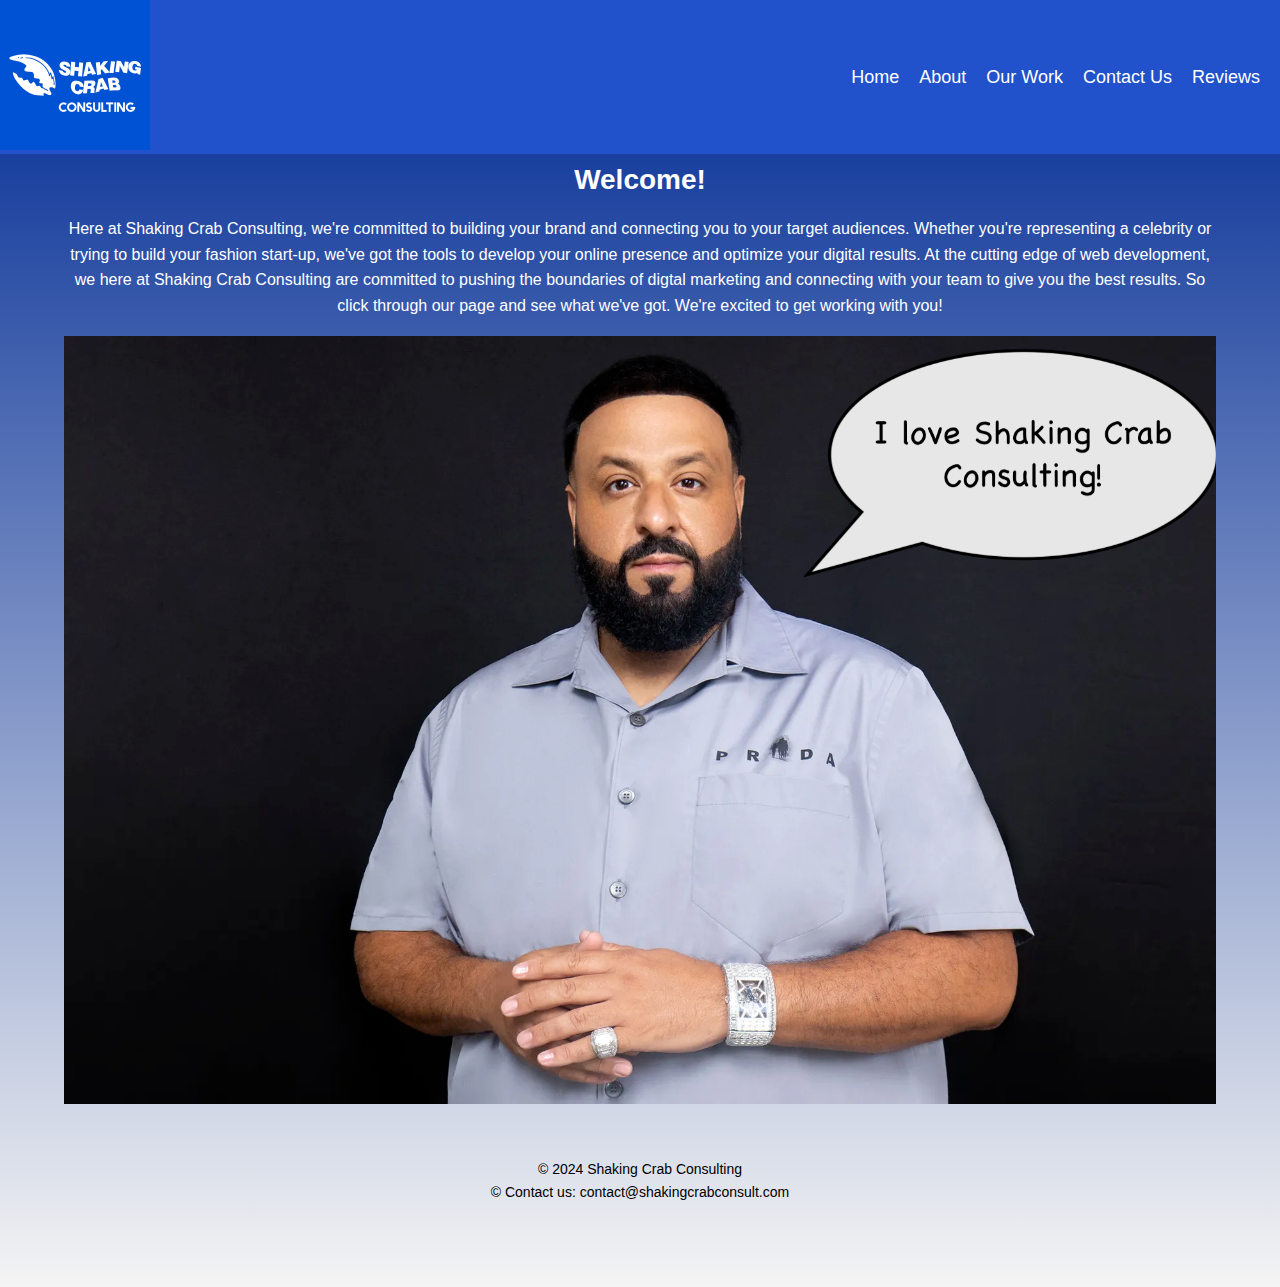
<file: index.html>
<!DOCTYPE html>
<html lang="en">
<head>
  <meta charset="UTF-8">
  <meta name="viewport" content="width=device-width, initial-scale=1.0">
  <title>Home - Shaking Crab Consulting</title>
  <link rel="stylesheet" href="styles.css">
  <style>
    footer{
      color:black; 
    }
  </style>
</head>
<body>
    <header>
      <div>
        <div class="logo">
          <a href="index.html"><img src="logo.png" alt="Logo"></a>
        </div>
      </div>
      <nav>
        <ul>
          <li class="active"><a href="index.html">Home</a></li>
          <li><a href="about.html">About</a></li>
          <li><a href="ourwork.html">Our Work</a></li>
          <li><a href="contact.html">Contact Us</a></li>
          <li><a href="reviews.html">Reviews</a></li>
        </ul>
      </nav>
    </header>
    
    <div class="index-container" style="padding: 5%; width:100%; margin:auto;">
      <main>
        <h2 style="color: white;">Welcome!</h2>
        <p style="color: white;">Here at Shaking Crab Consulting, we're committed to building your brand and connecting you to your target audiences. 
          Whether you're representing a celebrity or trying to build your fashion start-up, we've got the tools to develop your online presence
        and optimize your digital results. At the cutting edge of web development, we here at Shaking Crab Consulting are committed to pushing the boundaries of 
        digtal marketing and connecting with your team to give you the best results. So click through our page and see what we've got. We're excited to get working with you! </p><br>
        <img src="dj.png"  width="100%" height="100%">
        <!-- <h1>Contact Us</h1>
    <div class="contact-form-container">
        <form class="contact-form">
            <label for="name">Your Name:</label>
            <input type="text" id="name" name="name" class="input-text">

            <label for="email">Your Message:</label>
            <textarea id="email" name="email" rows="4" class="input-textarea"></textarea>

            <input type="submit" value="Send" class="submit-button">
        </form>
    </div> -->
        <footer>
          <p>&copy; 2024 Shaking Crab Consulting</p>
          <p>&copy; Contact us: contact@shakingcrabconsult.com</p>
        </footer>
      </main>
    </div>
  
  <script src="script.js"></script>
</body>
</html>
</file>
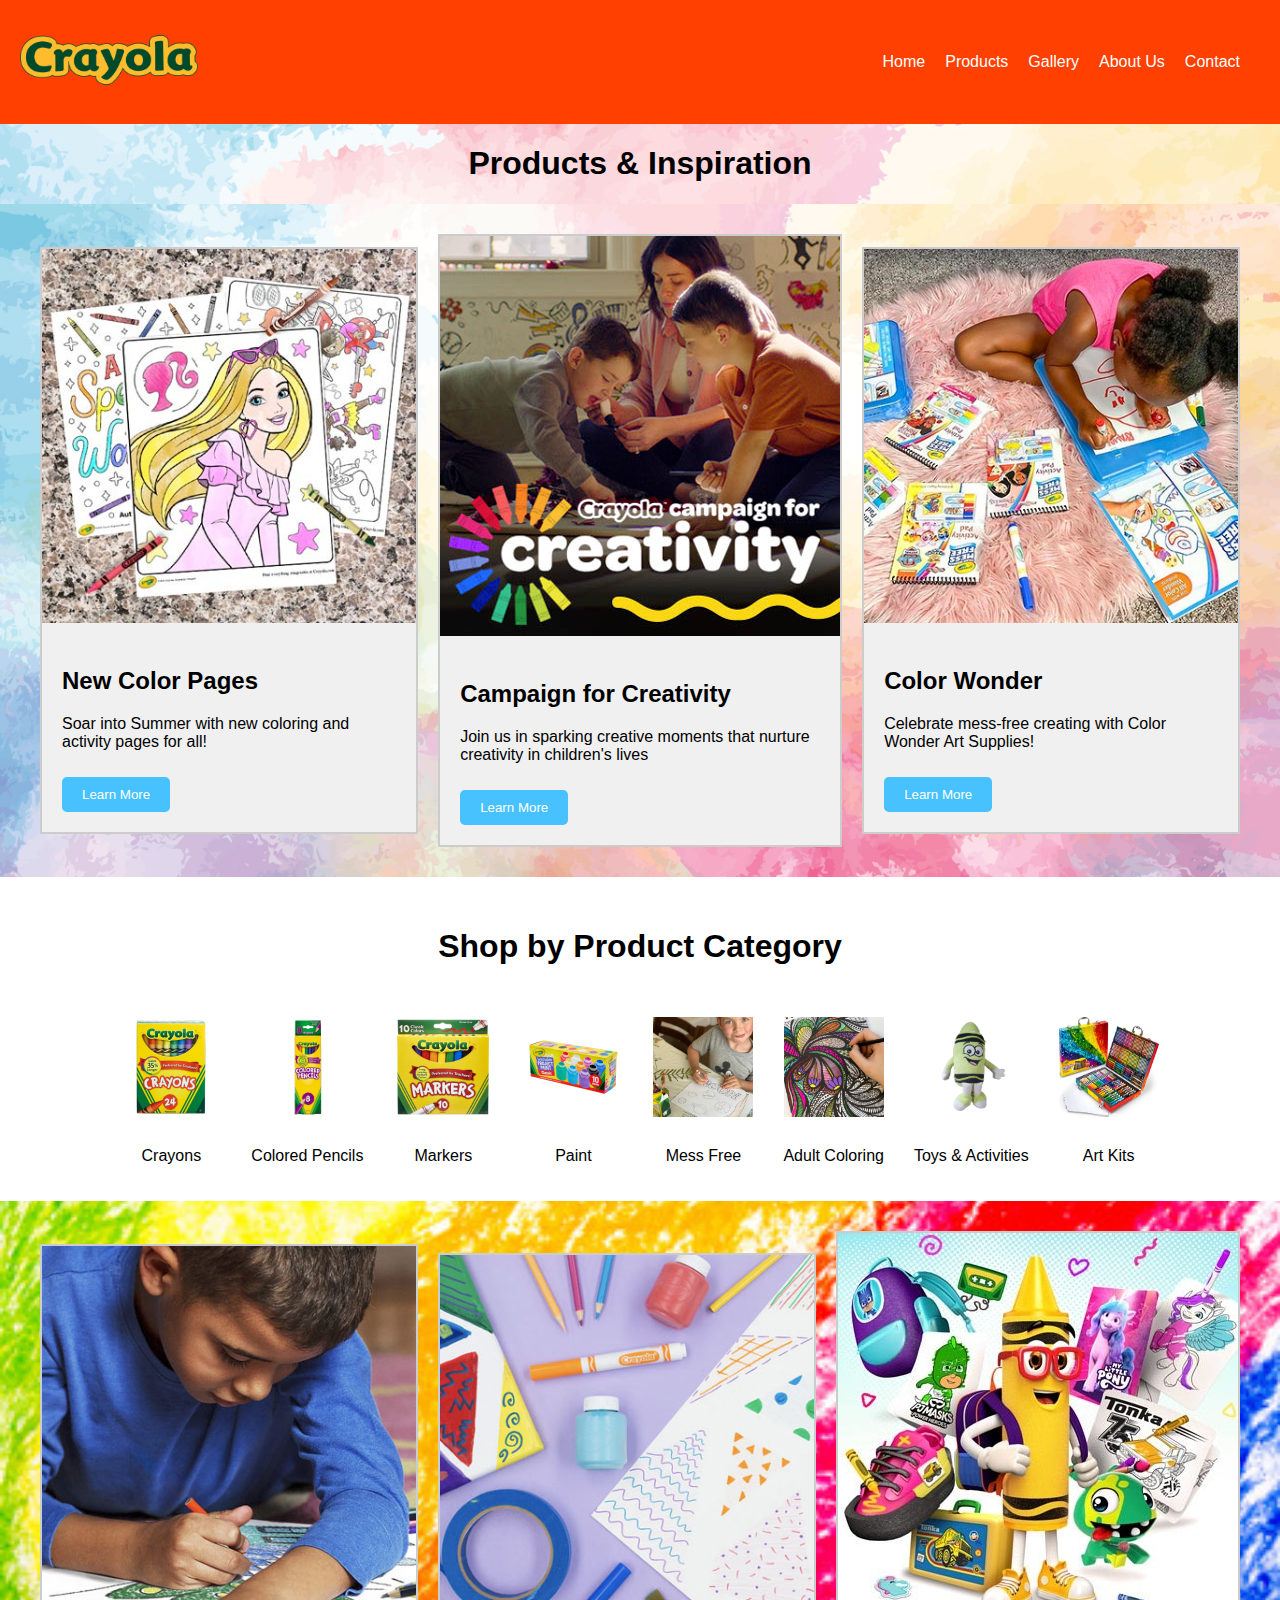
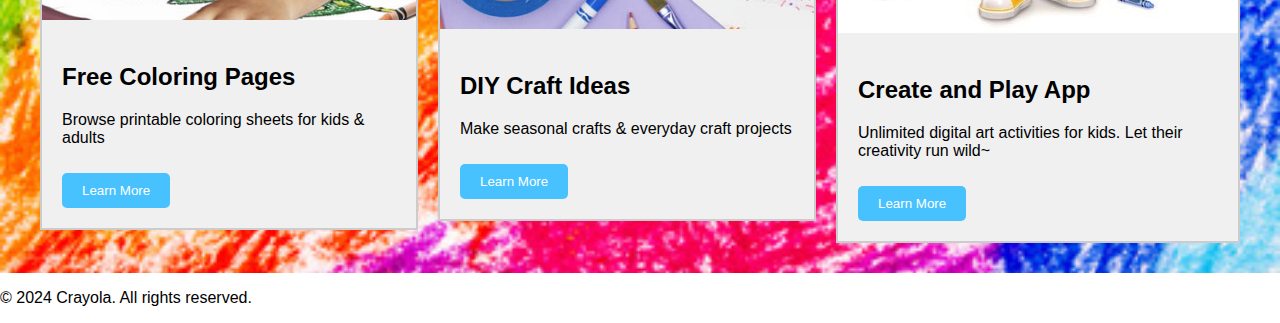
<file: crayola-site/index.html>
<!DOCTYPE html>
<html lang="en">
<head>
  <meta charset="UTF-8">
  <meta name="viewport" content="width=device-width, initial-scale=1.0">
  <title>Crayola</title>
  <link rel="stylesheet" href="styles.css">
</head>
<body>
  <header id="site-header">
    <div class="logo">
      <img src="crayola-logo.png" alt="Crayola Logo">
    </div>
    <nav>
      <ul>
        <li><a href="#home">Home</a></li>
        <li class="dropdown">
          <a href="#products">Products</a>
          <div class="dropdown-content">
            <a href="#crayons">Crayons</a>
            <a href="#markers">Markers</a>
            <a href="#coloring-books">Coloring Books</a>
          </div>
        </li>
        <li class="dropdown">
          <a href="#gallery">Gallery</a>
          <div class="dropdown-content">
            <a href="#artwork">Artwork</a>
            <a href="#videos">Videos</a>
          </div>
        </li>
        <li><a href="#about">About Us</a></li>
        <li><a href="#contact">Contact</a></li>
      </ul>
    </nav>
  </header>
  <main class="top-section1">
    <h1>Products & Inspiration</h1>
  </main>
  <main class="top-section">

    <section class="info-section">
        <div class="section-content">
          <img src="img1.jpg" alt="Image 1" class="top-image">
          <div class="content">
            <!-- Your content here -->
            <h2>New Color Pages</h2>
            <p>Soar into Summer with new coloring and activity pages for all!</p>
            <button class="section-button">Learn More</button>
          </div>
        </div>
      </section>

      <section class="info-section">
        <div class="section-content">
          <img src="img2.jpg" alt="Image 1" class="top-image">
          <div class="content">
            <!-- Your content here -->
            <h2>Campaign for Creativity</h2>
            <p>Join us in sparking creative moments that nurture creativity in children's lives</p>
            <button class="section-button">Learn More</button>
          </div>
        </div>
      </section>

      <section class="info-section">
        <div class="section-content">
          <img src="img3.jpg" alt="Image 1" class="top-image">
          <div class="content">
            <!-- Your content here -->
            <h2>Color Wonder</h2>
            <p>Celebrate mess-free creating with Color Wonder Art Supplies!</p>
            <button class="section-button">Learn More</button>
          </div>
        </div>
      </section>

      

  </main>

  <main style="padding: 30px;">
    <h1>Shop by Product Category</h1>
  </main>
  <main class="product-sections" style="margin-bottom: 20px;">
    <section class="category-section">
        <div class="category-item">
          <img src="crayon.png" alt="Crayons">
          <p>Crayons</p>
        </div>
        <div class="category-item">
          <img src="pencils.png" alt="Colored Pencils">
          <p>Colored Pencils</p>
        </div>
        <div class="category-item">
            <img src="markers.png" alt="Markers">
            <p>Markers</p>
          </div>
          <div class="category-item">
            <img src="paint.png" alt="Paint">
            <p>Paint</p>
          </div>
          <div class="category-item">
            <img src="mess-free.jpeg" alt="Mess Free">
            <p>Mess Free</p>
          </div>
          <div class="category-item">
            <img src="adult-coloring.png" alt="Adult Coloring">
            <p>Adult Coloring</p>
          </div>
          <div class="category-item">
            <img src="toys.png" alt="Toys & Activities">
            <p>Toys & Activities</p>
          </div>
          <div class="category-item">
            <img src="art-kit.jpeg" alt="Art Kits">
            <p>Art Kits</p>
          </div>
        <!-- Repeat for other categories -->
      </section>

  </main>

  <main class="bottom-section">

    <section class="info-section">
        <div class="section-content">
          <img src="freecoloringpages.jpg" alt="Image 1" class="top-image">
          <div class="content">
            <!-- Your content here -->
            <h2>Free Coloring Pages</h2>
            <p>Browse printable coloring sheets for kids & adults</p>
            <button class="section-button">Learn More</button>
          </div>
        </div>
      </section>

      <section class="info-section">
        <div class="section-content">
          <img src="craftideas.jpg" alt="Image 1" class="top-image">
          <div class="content">
            <!-- Your content here -->
            <h2>DIY Craft Ideas</h2>
            <p>Make seasonal crafts & everyday craft projects</p>
            <button class="section-button">Learn More</button>
          </div>
        </div>
      </section>

      <section class="info-section">
        <div class="section-content">
          <img src="app.jpg" alt="Image 1" class="top-image">
          <div class="content">
            <!-- Your content here -->
            <h2>Create and Play App</h2>
            <p>Unlimited digital art activities for kids. Let their creativity run wild~</p>
            <button class="section-button">Learn More</button>
          </div>
        </div>
      </section>

      

  </main>
  <!-- <img src="crayons.png"> -->
  <footer>
    <p>&copy; 2024 Crayola. All rights reserved.</p>
  </footer>
  <script src="script.js"></script>
</body>
</html>
</file>
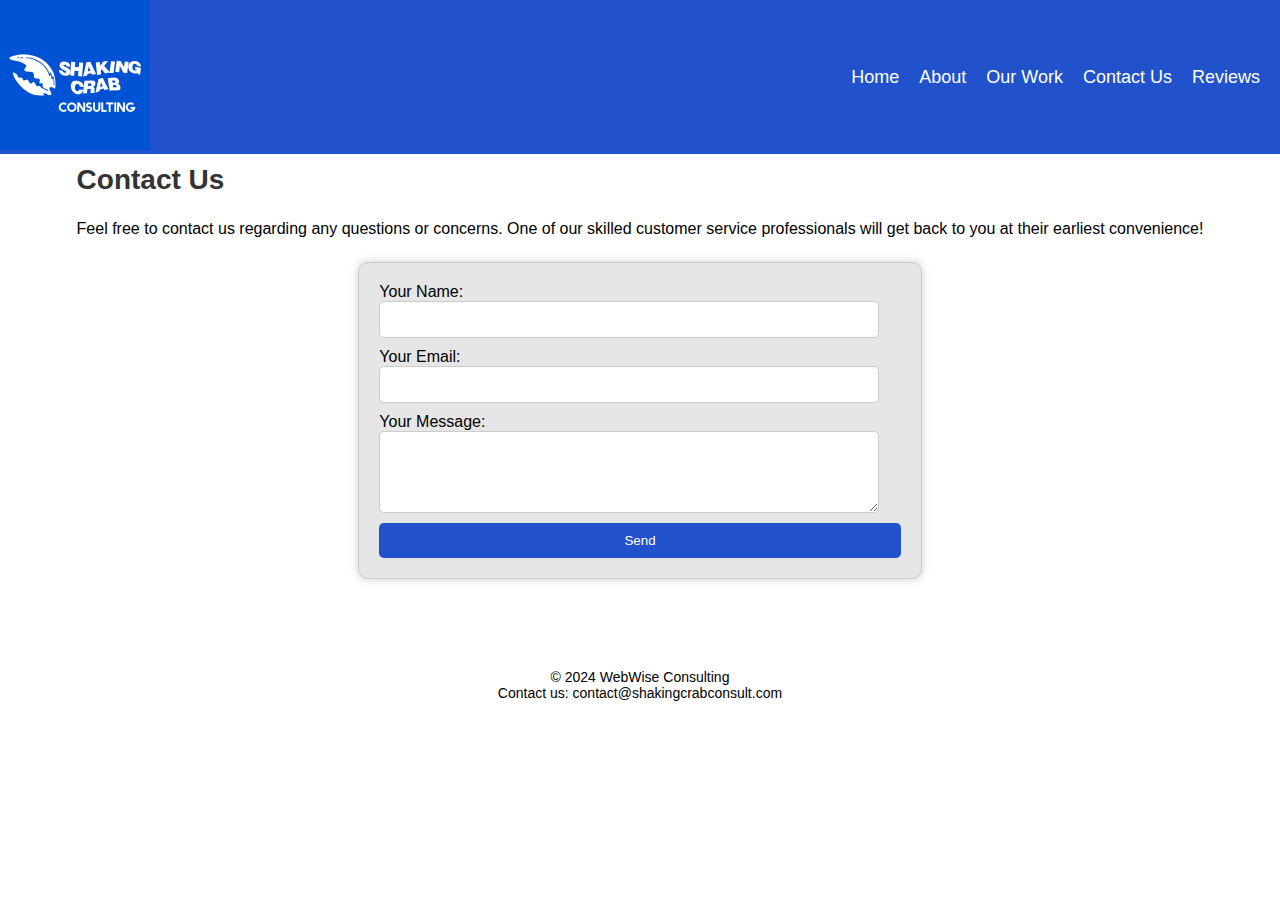
<file: contact.html>
<!DOCTYPE html>
<html lang="en">
<head>
  <meta charset="UTF-8">
  <meta name="viewport" content="width=device-width, initial-scale=1.0">
  <title>About - WebWise Consulting</title>
  <link rel="stylesheet" href="styles.css">
  <style>
    footer{
      color: black;
    }
  </style>
</head>
<body>
    <header>
      <div>
        <div class="logo">
          <a href="index.html"><img src="logo.png" alt="Logo"></a>
        </div>
      </div>
      <nav>
        <ul>
          <li class="active"><a href="index.html">Home</a></li>
          <li><a href="about.html">About</a></li>
          <li><a href="ourwork.html">Our Work</a></li>
          <li><a href="contact.html">Contact Us</a></li>
          <li><a href="reviews.html">Reviews</a></li>
        </ul>
      </nav>
    </header>
    
    <div style="padding: 5%;">
    <main>
      <h2>Contact Us</h2>
      <p>Feel free to contact us regarding any questions or concerns. One of our skilled customer service professionals will get back to you at their earliest convenience!</p>

      

      <!-- Text Submission Form -->
      <div class="contact-form-container">
        <form class="contact-form">
            <label for="name">Your Name:</label>
            <input type="text" id="name" name="name" class="input-text">

            <label for="email">Your Email:</label>
            <input type="text" id="email" name="email" class="input-text">

            <label for="email">Your Message:</label>
            <textarea id="email" name="email" rows="4" class="input-textarea"></textarea>

            <input type="submit" value="Send" class="submit-button">
        </form>
    </div>
    </main>

    
    <footer>
      <p>&copy; 2024 WebWise Consulting</p>
      <p>Contact us: contact@shakingcrabconsult.com</p>
    </footer>
  <script src="script.js"></script>
</body>
</html>
</file>
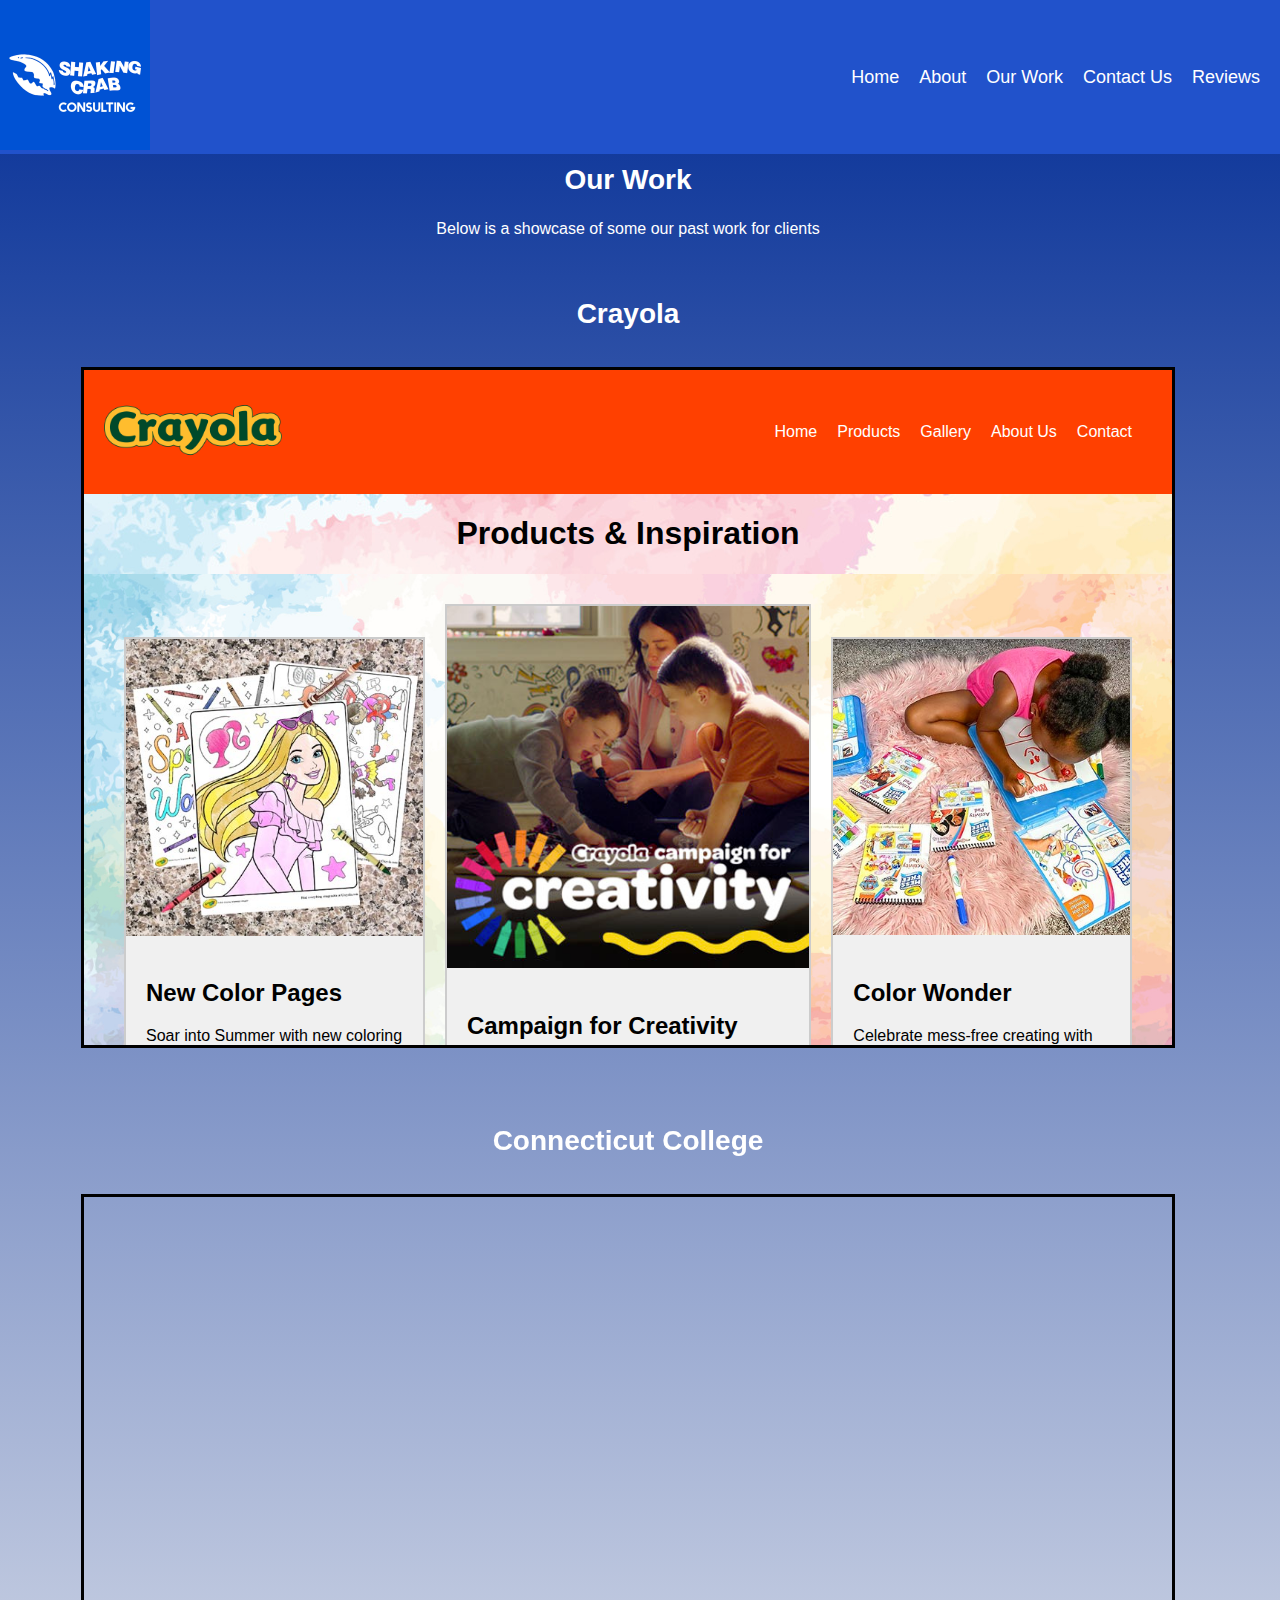
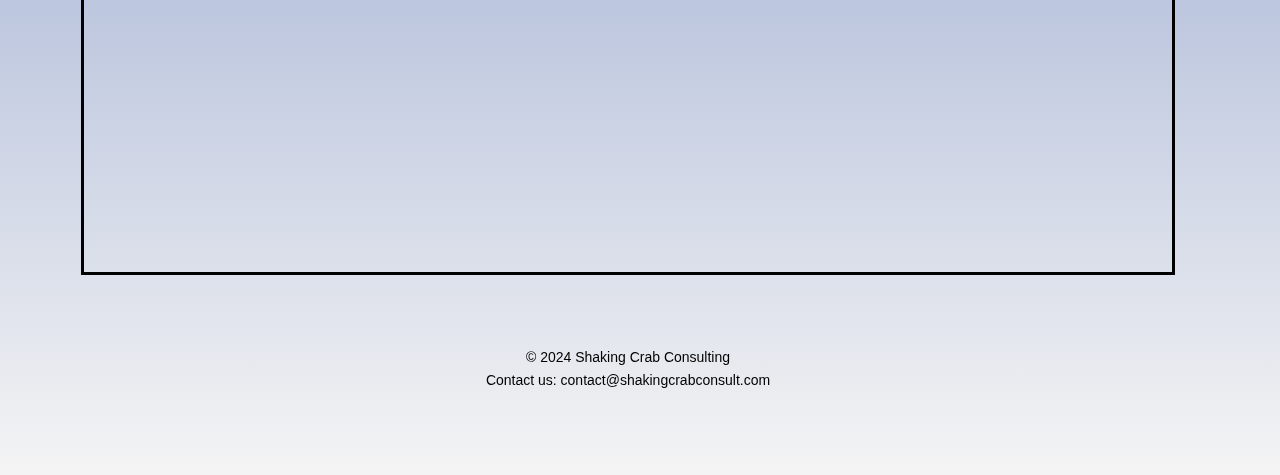
<file: ourwork.html>
<!DOCTYPE html>
<html lang="en">
<head>
  <meta charset="UTF-8">
  <meta name="viewport" content="width=device-width, initial-scale=1.0">
  <title>Home - Shaking Crab Consulting</title>
  <link rel="stylesheet" href="styles.css">
  <style>
    footer{
      color:black; 
    }
  </style>
</head>
<body>
    <header>
      <div>
        <div class="logo">
          <a href="index.html"><img src="logo.png" alt="Logo"></a>
        </div>
      </div>
      <nav>
        <ul>
          <li class="active"><a href="index.html">Home</a></li>
          <li><a href="about.html">About</a></li>
          <li><a href="ourwork.html">Our Work</a></li>
          <li><a href="contact.html">Contact Us</a></li>
          <li><a href="reviews.html">Reviews</a></li>
        </ul>
      </nav>
    </header>
    
    <div class="index-container">
      <main>
        <h2 style="color: white;">Our Work</h2>
        <p style="color: white;">Below is a showcase of some our past work for clients</p>
        
        <div style="text-align: center;margin-top: 5%;">
        <h2 style="color: white;">Crayola</h2>
        <iframe src="crayola-site/index.html"></iframe>
        </div>

        <div style="text-align: center;margin-top: 5%;">
        <h2 style="color: white;">Connecticut College</h2>
        <iframe src="https://www.conncoll.edu"></iframe>
        </div>

        <footer>
          <p>&copy; 2024 Shaking Crab Consulting</p>
          <p> Contact us: contact@shakingcrabconsult.com</p>
        </footer>
      </main>
    </div>
  
  <script src="script.js"></script>
</body>
</html>
<!-- 
    iframe {
      width: 100%;
      height: 75vh;
      border: none;
      margin: 20px;
    }

    footer {
      color: black;
    }

  </style>
</head>
<body>
  <div>
    <header>
      <div>
        <div class="logo">
          <a href="index.html"><img src="logo.png" alt="Logo"></a>
        </div>
      </div>
      <nav>
        <ul>
          <li class="active"><a href="index.html">Home</a></li>
          <li><a href="about.html">About</a></li>
          <li><a href="ourwork.html">Our Work</a></li>
          <li><a href="reviews.html">Reviews</a></li>
        </ul>
      </nav>
    </header>
    
    <main>
      <h1>Check out some of our past work!</h1>
  

      <br>
      <h2>Crayola</h2>
      <iframe src="crayola-site/index.html"></iframe>

      <br>
      <h2>Connecticut College</h2>
      <iframe src="https://www.conncoll.edu"></iframe>

    </main>
    <footer>
      <p>&copy; 2024 WebWise Consulting</p>
      <p>&copy; Contact us: contact@shakingcrabconsult.com</p>
    </footer>
  </div>
  <script src="script.js"></script>
</body>
</html> -->
</file>
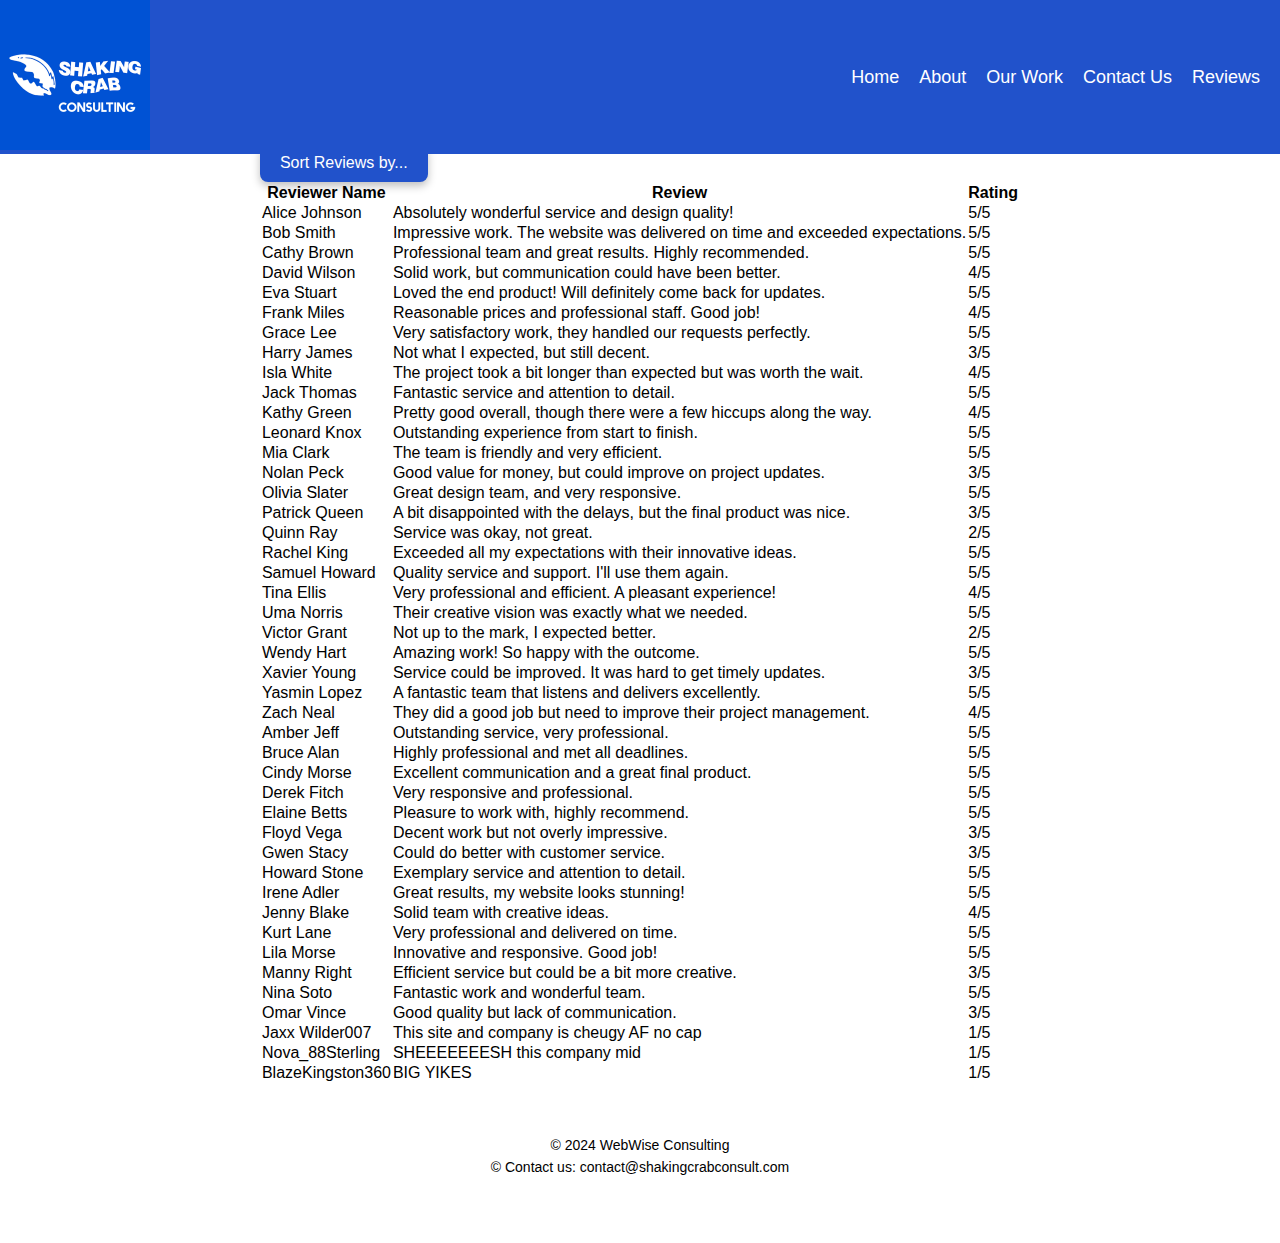
<file: reviews.html>
<!DOCTYPE html>
<html lang="en">
<head>
  <meta charset="UTF-8">
  <meta name="viewport" content="width=device-width, initial-scale=1.0">
  <title>Our Work - WebWise Consulting</title>
  <link rel="stylesheet" href="styles.css">
  <style>
    footer{
      color: black;
    }
  </style>
</head>
<body>
    
  
    
    <header>
      <div>
        <div class="logo">
          <a href="index.html"><img src="logo.png" alt="Logo"></a>
        </div>
      </div>

      <nav>
        <ul>
          <li class="active"><a href="index.html">Home</a></li>
          <li><a href="about.html">About</a></li>
          <li><a href="ourwork.html">Our Work</a></li>
          <li><a href="contact.html">Contact Us</a></li>
          <li><a href="reviews.html">Reviews</a></li>
        </ul>
      </nav>
    </header>
    
  


    <main style="padding: 5%;">
      <div class="dropdown">
        <button class="dropbtn">Sort Reviews by...</button>
        <div class="dropdown-content">
          <button onclick="sortRating(true)">Rating Descending</button>
          <button onclick="sortRating(false)">Rating Ascending</button>
          <button onclick="sortLength(true)">Review Length Descending</button>
          <button onclick="sortLength(false)">Review Length Ascending</button>
        </div>
      </div>
      <table id="reviewsTable">
        <thead>
          <tr>
            <th>Reviewer Name</th>
            <th>Review</th>
            <th>Rating</th>
          </tr>
        </thead>
        <tbody id="reviews-container">
          <!-- Reviews will be inserted here by JavaScript -->
        </tbody>
      </table>
      <div>
        <footer>
        <p>&copy; 2024 WebWise Consulting</p>
        <p>&copy; Contact us: contact@shakingcrabconsult.com</p>
      </footer>
      </div>
      
    </main>
  <script src="script.js"></script>
</body>
</html>
</file>
<file: crayola-site/styles.css>
/* styles.css 

body {
    font-family: Arial, sans-serif;
    margin: 0;
    padding: 0;
    background-image: url('background.jpeg');
    background-size: cover; /* Cover the entire background 
    background-position: center; /* Center the background image 
    background-repeat: no-repeat; /* Prevent background image from repeating 
  }
  */
  h1 {
    text-align: center;
  }
  
  header {
    background-color: #ff6347;
    color: #fff;
    padding: 10px 20px;
    display: flex;
    justify-content: space-between;
    align-items: center;
    font-family: "Arial Rounded MT Bold", Arial, sans-serif;
  }
  
  .logo img {
    max-height: 100px;
  }
  
  nav ul {
    list-style-type: none;
    margin: 0;
    padding: 0;
    display: flex;
  }
  
  nav ul li {
    margin-right: 20px;
  }
  
  nav ul li a {
    text-decoration: none;
    color: #fff;
  }
  
  .dropdown {
    position: relative;
  }
  
  .dropdown-content {
    display: none;
    position: absolute;
    background-color: #ff6347;
    min-width: 150px;
    z-index: 1;
  }
  
  .dropdown-content a {
    color: #fff;
    padding: 10px;
    display: block;
  }
  
  .dropdown:hover .dropdown-content {
    display: block;
  }
  
 /* styles.css */

 body {
    font-family: "Arial Rounded MT Bold", Arial, sans-serif;
    margin: 0;
    padding: 0;
    background-color: white;
    
  }
  
  main {
    display: flex;
    justify-content: center;
    align-items: center;
    /* padding: 30px; */
  }

  .top-section {
    background-image: url('background.png');
    background-size: cover; /* Cover the entire background */
    background-position: center; /* Center the background image */
    background-repeat: no-repeat; /* Prevent background image from repeating */
    margin: 0;
    padding: 30px;
  }
  .top-section1 {
    background-image: url('background\ copy.png');
    /*background-size: cover;  Cover the entire background */
    background-position: center; /* Center the background image */
    background-repeat: no-repeat; /* Prevent background image from repeating */
    margin: 0;
  }

  .bottom-section {
    background-image: url('background1.jpeg');
    background-size: cover;  /*Cover the entire background */
    background-position: center; /* Center the background image */
    background-repeat: no-repeat; /* Prevent background image from repeating */
    margin: 0;
    padding: 30px;
  }

  .product-sections {
    display: flex;
    justify-content: center;
    align-items: center;
    background-color: white;
    background-size: cover; /* Cover the entire background */
    background-position: center; /* Center the background image */
    background-repeat: no-repeat; /* Prevent background image from repeating */
  }
  
  .info-section {
    background-color: #f0f0f0;
    border: 2px solid #ccc;
    margin-left: 10px; /* Adjust spacing between sections */
    margin-right: 10px;
    margin-top: 0;
    max-width: 400px; /* Adjust max-width of each section */
    overflow: hidden; /* Hide overflow content */
    font-family: "Arial Rounded MT Bold", Arial, sans-serif;
    transition: transform 0.3s ease;
  }

  .info-section:hover {
    transform: scale(1.05);
  }
  
  .section-content {
    position: relative;
  }
  
  .top-image {
    width: 100%;
    height: 60%;
    object-fit: cover;
  }
  
  .content {
    padding: 20px;
    box-sizing: border-box;
  }

  .section-button {
    margin-top: 10px; /* Adjust top margin as needed */
    padding: 10px 20px;
    background-color: #47c2ff;
    color: #fff;
    border: none;
    border-radius: 5px;
    cursor: pointer;
    transition: background-color 0.3s ease;
  }
  
  .section-button:hover {
    background-color: #478dff; /* Darker shade of red on hover */
  }

  .category-section {
    display: flex;
    justify-content: space-around;
    align-items: center;
    margin: 0px 0;
  }
  
  .category-item {
    text-align: center;
    padding-left: 15px;
    padding-right: 15px;
    transition: transform 0.3s ease;
  }

  .category-item:hover {
    transform: scale(1.05);
    cursor: pointer;
  }
  
  .category-item img {
    width: 100px;
    height: 100px;
    margin-bottom: 10px;
  }
</file>
<file: styles.css>
/* Reset CSS */
* {
  margin: 0;
  padding: 0;
  box-sizing: border-box;
}

/* Body styles */
header {
  display: flex;
  justify-content: space-between;
  align-items: center;
  width: 100%;
  position: fixed;
  top: 0;
  background-color: rgb(33, 82, 203); /* Add a background color to ensure header visibility */
  z-index: 1000; /* Set a high z-index value to keep header on top */
}

/* Body styles */
body {
  font-family: Arial, sans-serif;
  background-color: rgb(255, 255, 255);
  display: flex;
  justify-content: center;
  align-items: center;
  padding-top: 80px; /* Add padding to body to offset content under fixed header */
}

/* Container styles 
.container {
  width: 100%;
  max-width: 100vw; /* Ensure container is not wider than the viewport 
  background-color: #dcdcdc;
  padding: 5%;
  box-shadow: 0 0 2% rgba(0, 0, 0, 0.1);
  text-align: center;
  display: flex;
  align-items: center;
}*/

.index-container {
  display: flex;
  justify-content: space-between;
  align-items: center;
  background-image: linear-gradient(to bottom, rgb(11, 52, 153), #f4f4f4); /* Vertical linear gradient */
  padding: 5%;
  box-shadow: 0 0 2% rgba(0, 0, 0, 0.1);
  text-align: center;
  width: 100%;
}

.container main {
  width: 45%; /* Adjust width as needed */
}

.container img {
  width: 50%; /* Adjust width as needed */
  height: auto; /* Maintain aspect ratio */
}

.logo img {
  max-width: 150px; /* Adjust size as needed */
  height: auto;
}

nav ul {
  display: flex;
  list-style-type: none;
  margin: 0;
  padding: 0;
}

nav li {
  margin-right: 15px;
}

/* Navigation styles */
nav ul {
  list-style-type: none;
  padding: 0;
  margin: 20px 0;
}

nav ul li {
  display: inline;
  margin-right: 20px;
}

nav ul li a {
  text-decoration: none;
  color: #ffffff;
  font-size: 18px;
  transition: color 0.3s ease-in-out;
}

nav ul li a:hover {
  color: #ff6600;
}

/* Main content styles */
main {
  padding: 20px 0;
}

main h2 {
  font-size: 28px;
  color: #333333;
  margin-bottom: 20px;
}

main p {
  color: #000000;
  line-height: 1.6;
}

/* Footer styles */
footer {
  margin-top: 50px;
  font-size: 14px;
  color: #ffffff;
  text-align: center;
}

/* Animation */
@keyframes fadeIn {
  from {
    opacity: 0;
    transform: translateY(-20px);
  }
  to {
    opacity: 1;
    transform: translateY(0);
  }
}

.fade-in {
  animation: fadeIn 1s ease-out forwards;
}

/* CSS for styling - from ChatGPT */
.section {
  margin-bottom: 40px;
  overflow: hidden;
}
.section img {
  float: center;
  
}
.section p {
  margin-top: 0;
}

.review-image {
  width: 100%;
}

/* Container for the dropdown */
.dropdown {
  position: relative;
  display: inline-block;
}

/* Main Dropdown Button */
.dropbtn {
  background-color: rgb(33, 82, 203); /* Green background */
  color: white; /* White text */
  padding: 10px 20px;
  font-size: 16px;
  border: none;
  cursor: pointer;
  border-radius: 8px; /* Rounded corners */
  font-family: 'Arial', sans-serif; /* Custom font */
  box-shadow: 0 4px 8px rgba(0,0,0,0.25); /* Subtle shadow */
}

/* Dropdown Content (The Dropdown Menu) */
.dropdown-content {
  display: none;
  position: absolute;
  background-color: #f9f9f9;
  min-width: 160px;
  box-shadow: 0px 8px 16px 0px rgba(0,0,0,0.2);
  z-index: 1;
  border-radius: 4px; /* Rounded corners for the dropdown items container */
}

/* Dropdown buttons */
.dropdown-content button {
  color: black;
  padding: 12px 16px;
  text-decoration: none;
  display: block;
  background-color: #fff;
  border: none;
  width: 100%; /* Full width of the dropdown */
  text-align: left;
  border-radius: 4px; /* Rounded corners for each button */
}

.dropdown-content button:hover {
  background-color: #f1f1f1;
}

/* Show the dropdown menu on hover */
.dropdown:hover .dropdown-content {
  display: block;
}

/* Change background of main button on hover */
.dropbtn:hover {
  background-color: #367737;
}


.carousel-container {
  position: relative;
  max-width: 600px;
  margin: 0 auto;
  overflow: hidden;
}

.carousel-slide {
  display: flex;
  transition: transform 0.75s ease;
}

.person {
  flex: 0 0 100%;
  text-align: center;
  padding: 20px;
}

.person img {
  width: 225px;
  height: 300px;
  border-radius: 50%;
  margin-bottom: 10px;
}

#prevBtn,
#nextBtn {
  position: absolute;
  top: 50%;
  transform: translateY(-50%);
  background-color: rgb(33, 82, 203);
  color: white;
  border: none;
  padding: 10px 20px;
  cursor: pointer;
  z-index: 1;
}

#prevBtn {
  left: 0;
}

#nextBtn {
  right: 0;
}

/* Main container styling */
.contact-form-container {
  width: 50%;
  margin: 20px auto;
  padding: 20px;
  border: 1px solid #ccc;
  border-radius: 10px; /* Rounded corners */
  box-shadow: 0 0 10px #ccc; /* Optional: adds shadow for better visibility */
  background-color: #e6e6e6; /* Light grey background */
}

/* Form element styling */
.contact-form {
  display: flex;
  flex-direction: column;
}

/* Input fields and textarea styling */
.input-text, .input-textarea {
  padding: 10px;
  margin-bottom: 10px; /* Space between elements */
  border-radius: 5px; /* Slightly rounded edges for inputs */
  border: 1px solid #ccc;
  width: calc(100% - 22px); /* Full width minus padding and border */
}

/* Submit button styling */
.submit-button {
  padding: 10px 20px;
  border: none;
  border-radius: 5px;
  background-color:  rgb(33, 82, 203);
  color: white;
  cursor: pointer;
}

.submit-button:hover {
  background-color: #45a049;
}

iframe {
  width: 85vw;
  height: 75vh;
  border: none;
  margin: 20px;
  outline: #000000 solid;
}
</file>
